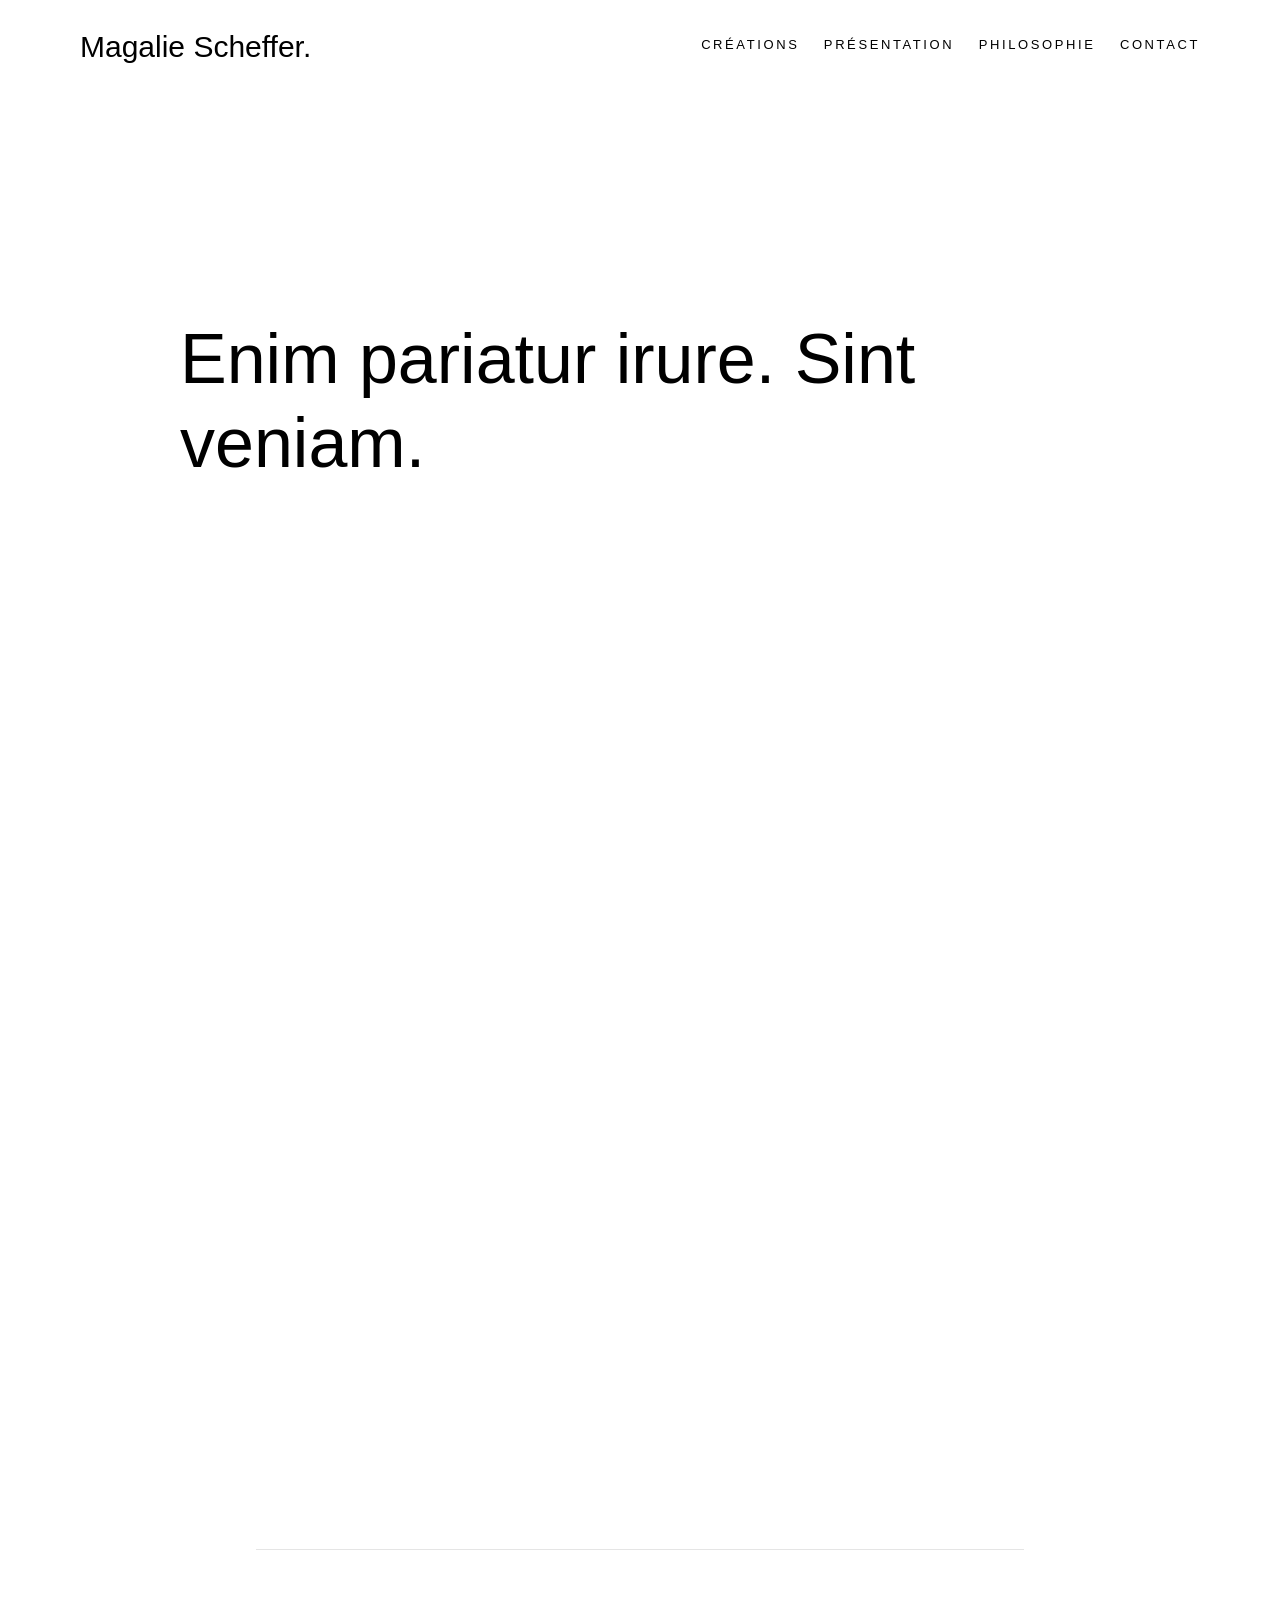
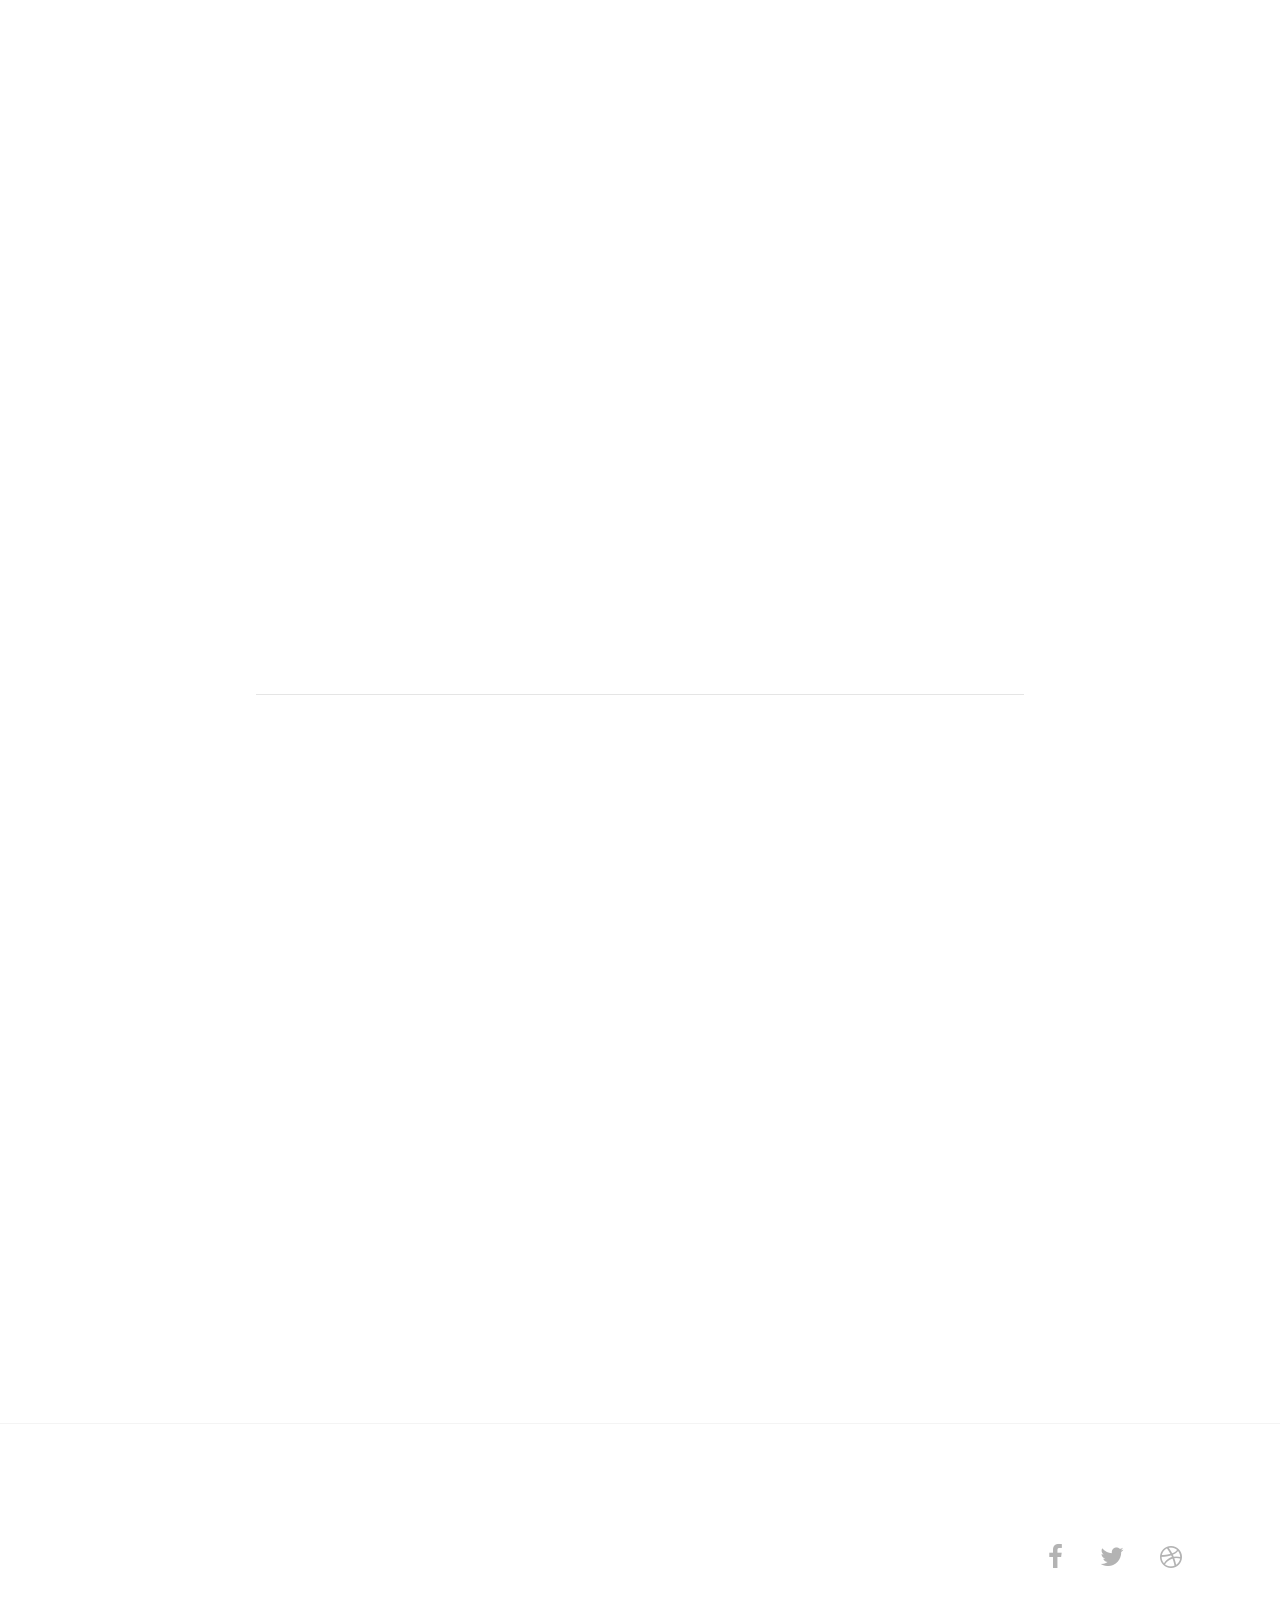
<file: index.html>
<html lang="en">
  <head>
    <meta charset="utf-8">
    <meta name="viewport" content="width=device-width, initial-scale=1, shrink-to-fit=no">
    <title>Magalie Architecte</title>
    <link rel="stylesheet" href="css/bootstrap.min.css">
    <link rel="stylesheet" href="css/aos.min.css">
    <link rel="stylesheet" href="css/hamburgers/hamburgers.min.css">
    <link rel="stylesheet" href="css/owl.carousel.min.css">
    <link rel="stylesheet" href="fonts/icomoon/style.css">
    <link rel="stylesheet" href="css/animsition.min.css">
    <link rel="stylesheet" href="https://cdnjs.cloudflare.com/ajax/libs/font-awesome/4.7.0/css/font-awesome.min.css">
    
    
    <link rel="stylesheet" href="css/style.css">
  </head>
  <body>
  
  <div class="js-animsition animsition" data-animsition-in-class="fade-in" data-animsition-out-class="fade-out">

    <header class="templateux-navbar" data-aos="fade-down" style="position: fixed; background-color: white;">
      <div class="container-fluid">
        <div class="row">
          <div class="col-sm-3 col-3"><div class="site-logo"><a href="index.html" class="animsition-link">Magalie Scheffer.</a></div></div>
          <div class="col-sm-9 col-9 text-right">

            <button class="hamburger hamburger--spin toggle-menu ml-auto js-toggle-menu" type="button">
              <span class="hamburger-box">
                <span class="hamburger-inner"></span>
              </span>
            </button>

            <nav class="templateux-menu js-templateux-menu" role="navigation">
              <ul class="list-unstyled">
                <li class="d-md-none d-block active"><a href="index.html" class="animsition-link">Home</a></li>
                <li><a href="#creation" class="animsition-link js-smoothscroll">Créations</a></li>
                <li><a href="#presentation" class="animsition-link js-smoothscroll">Présentation</a></li>
                <li><a href="#philosophie" class="animsition-link js-smoothscroll">Philosophie</a></li>
                <li><a href="#" class="animsition-link">Contact</a></li>
              </ul>
            </nav>  
          </div>
        </div>
      </div>
    </header>

    <!-- END templateux-navbar -->
    <section class="templateux-hero">
      <div class="container">
        <div class="row align-items-center justify-content-center intro">
          <div class="col-md-10" data-aos="fade-up">
            <h1>Enim pariatur irure. Sint veniam. </h1>
          </div>
        </div>
      </div>
    </section>
    <!-- END templateux-hero -->

    <section class="templateux-portfolio-overlap mt-0" id="creation">
      <div class="container-fluid">
        <div class="row">
          <div class="col-md-6" data-aos="fade-up">
            <a class="project animsition-link" href="">
              <figure>
                <img src="images/architecture-3121009_1280.jpg" alt="Free Template" class="img-fluid" style="border-radius: 10px;">  
              </figure>
              <div class="project-hover">
                <div class="project-hover-inner">
                  <h2>Canvas Tote Bag</h2>
                  <span>View Case Study</span>
                </div>
              </div>
            </a>
          </div>
          <div class="col-md-6" data-aos="fade-up" data-aos-delay="100">
            <a class="project animsition-link" href="">
              <figure>
                <img src="images/architecture-768432_1280.jpg" alt="Free Template" class="img-fluid" style="border-radius: 10px;">  
              </figure>
              <div class="project-hover">
                <div class="project-hover-inner">
                  <h2>Work Hard, Play Hard</h2>
                  <span>View Case Study</span>
                </div>
              </div>
            </a>
          </div>
        </div>
        <!-- END row -->
      
        <div class="row">
          <div class="col-lg-4 col-md-6" data-aos="fade-up">
            <a class="project animsition-link" href="">
              <figure>
                <img src="images/dessin1.jpg" alt="Free Template" class="img-fluid" style="border-radius: 10px;">  
              </figure>
              <div class="project-hover">
                <div class="project-hover-inner">
                  <h2>Moon High Res</h2>
                  <span>View Case Study</span>
                </div>
              </div>
            </a>
          </div>
          <div class="col-lg-4 col-md-6" data-aos="fade-up" data-aos-delay="100">
            <a class="project animsition-link" href="">
              <figure>
                <img src="images/staircase-600468_640.jpg" alt="Free Template" class="img-fluid" style="border-radius: 10px;">  
              </figure>
              <div class="project-hover">
                <div class="project-hover-inner">
                  <h2>H20 Water Bottle</h2>
                  <span>View Case Study</span>
                </div>
              </div>
            </a>
          </div>
          <div class="col-lg-4 col-md-6" data-aos="fade-up" data-aos-delay="200">
            <a class="project animsition-link" href="">
              <figure>
                <img src="images/skyscraper-1893201_640.jpg" alt="Free Template" class="img-fluid" style="border-radius: 10px;">  
              </figure>
              <div class="project-hover">
                <div class="project-hover-inner">
                  <h2>Creatsy Mailing Box</h2>
                  <span>View Case Study</span>
                </div>
              </div>
            </a>
          </div>
          
        </div>
        <!-- END row -->
      </div>
    </section>

    <hr style="margin-left: 20%; margin-right: 20%;">
   
    <!-- END section -->
    <section class="templateux-section" id="presentation">
      <div class="container py-5" data-aos="fade-up">
        <div class="row">
          <div class="col-md-12 clearfix mb-3">
            <h2>Présentation</h2>
          </div>
          <div class="col-md-6">
            <p>Lorem ipsum eu amet in cillum dolor tempor dolore enim pariatur eu dolor qui ut id sed elit ea eiusmod incididunt do duis sunt nisi ut officia dolore commodo aute do ex ullamco deserunt eu consequat quis ea incididunt ut velit ullamco enim consequat irure ullamco excepteur nulla veniam occaecat mollit ut dolor officia fugiat eiusmod fugiat nisi irure officia sunt consequat consequat cillum ut velit minim minim laborum nisi tempor in ut dolore sunt ut est quis ut ullamco officia dolore commodo non labore aliqua et deserunt.</p>
            <p>Deserunt est ea dolore adipisicing nulla tempor incididunt veniam incididunt ut consequat duis dolor aliquip anim adipisicing ut dolor ut esse cupidatat quis nisi cillum cupidatat deserunt id aliquip incididunt sint ut minim.</p>
          </div>

          <div class="col-md-6">
            <p>Even the all-powerful Pointing has no control about the blind texts it is an almost unorthographic life One day however a small line of blind text by the name of Lorem Ipsum decided to leave for the far World of Grammar.</p>
            <p>In excepteur in consequat reprehenderit dolor officia exercitation ex id laborum mollit in ex officia. Quis occaecat ut velit minim nisi nisi est occaecat minim in proident id sit cillum magna non excepteur exercitation irure eiusmod aliquip fugiat.</p>
          </div>
        </div>
    </section>
    <!-- END section -->

    <hr style="margin-left: 20%; margin-right: 20%;">

    <section class="templateux-section" id="philosophie">
      <div class="container py-5" data-aos="fade-up">
        <div class="row">
          <div class="col-md-12 clearfix mb-3">
            <h2>Philosophie</h2>
          </div>
          <div class="col-md-6">
            <p>Lorem ipsum eu amet in cillum dolor tempor dolore enim pariatur eu dolor qui ut id sed elit ea eiusmod incididunt do duis sunt nisi ut officia dolore commodo aute do ex ullamco deserunt eu consequat quis ea incididunt ut velit ullamco enim consequat irure ullamco excepteur nulla veniam occaecat mollit ut dolor officia fugiat eiusmod fugiat nisi irure officia sunt consequat consequat cillum ut velit minim minim laborum nisi tempor in ut dolore sunt ut est quis ut ullamco officia dolore commodo non labore aliqua et deserunt.</p>
            <p>Deserunt est ea dolore adipisicing nulla tempor incididunt veniam incididunt ut consequat duis dolor aliquip anim adipisicing ut dolor ut esse cupidatat quis nisi cillum cupidatat deserunt id aliquip incididunt sint ut minim.</p>
          </div>

          <div class="col-md-6">
            <p>Even the all-powerful Pointing has no control about the blind texts it is an almost unorthographic life One day however a small line of blind text by the name of Lorem Ipsum decided to leave for the far World of Grammar.</p>
            <p>In excepteur in consequat reprehenderit dolor officia exercitation ex id laborum mollit in ex officia. Quis occaecat ut velit minim nisi nisi est occaecat minim in proident id sit cillum magna non excepteur exercitation irure eiusmod aliquip fugiat.</p>
          </div>
        </div>
    </section>

    <footer class="templateux-footer">
      <div class="container-fluid">
        <div class="row">
          <div class="col-md-6 text-md-left text-center">
          </div>
          <div class="col-md-6 text-md-right text-center footer-social">
            <a href="#" class="p-3"><span class="icon-facebook2"></span></a>
            <a href="#" class="p-3"><span class="icon-twitter2"></span></a>
            <a href="#" class="p-3"><span class="icon-dribbble2"></span></a>
            <a href="#" class="p-3"><span class="icon-instagram"></span></a>
          </div>
        </div>
      </div>
    </footer>

  </div>

  
  <script src="js/scripts-all.js"></script>
  <script src="js/main.js"></script>
  
  </body>
</html>
</file>
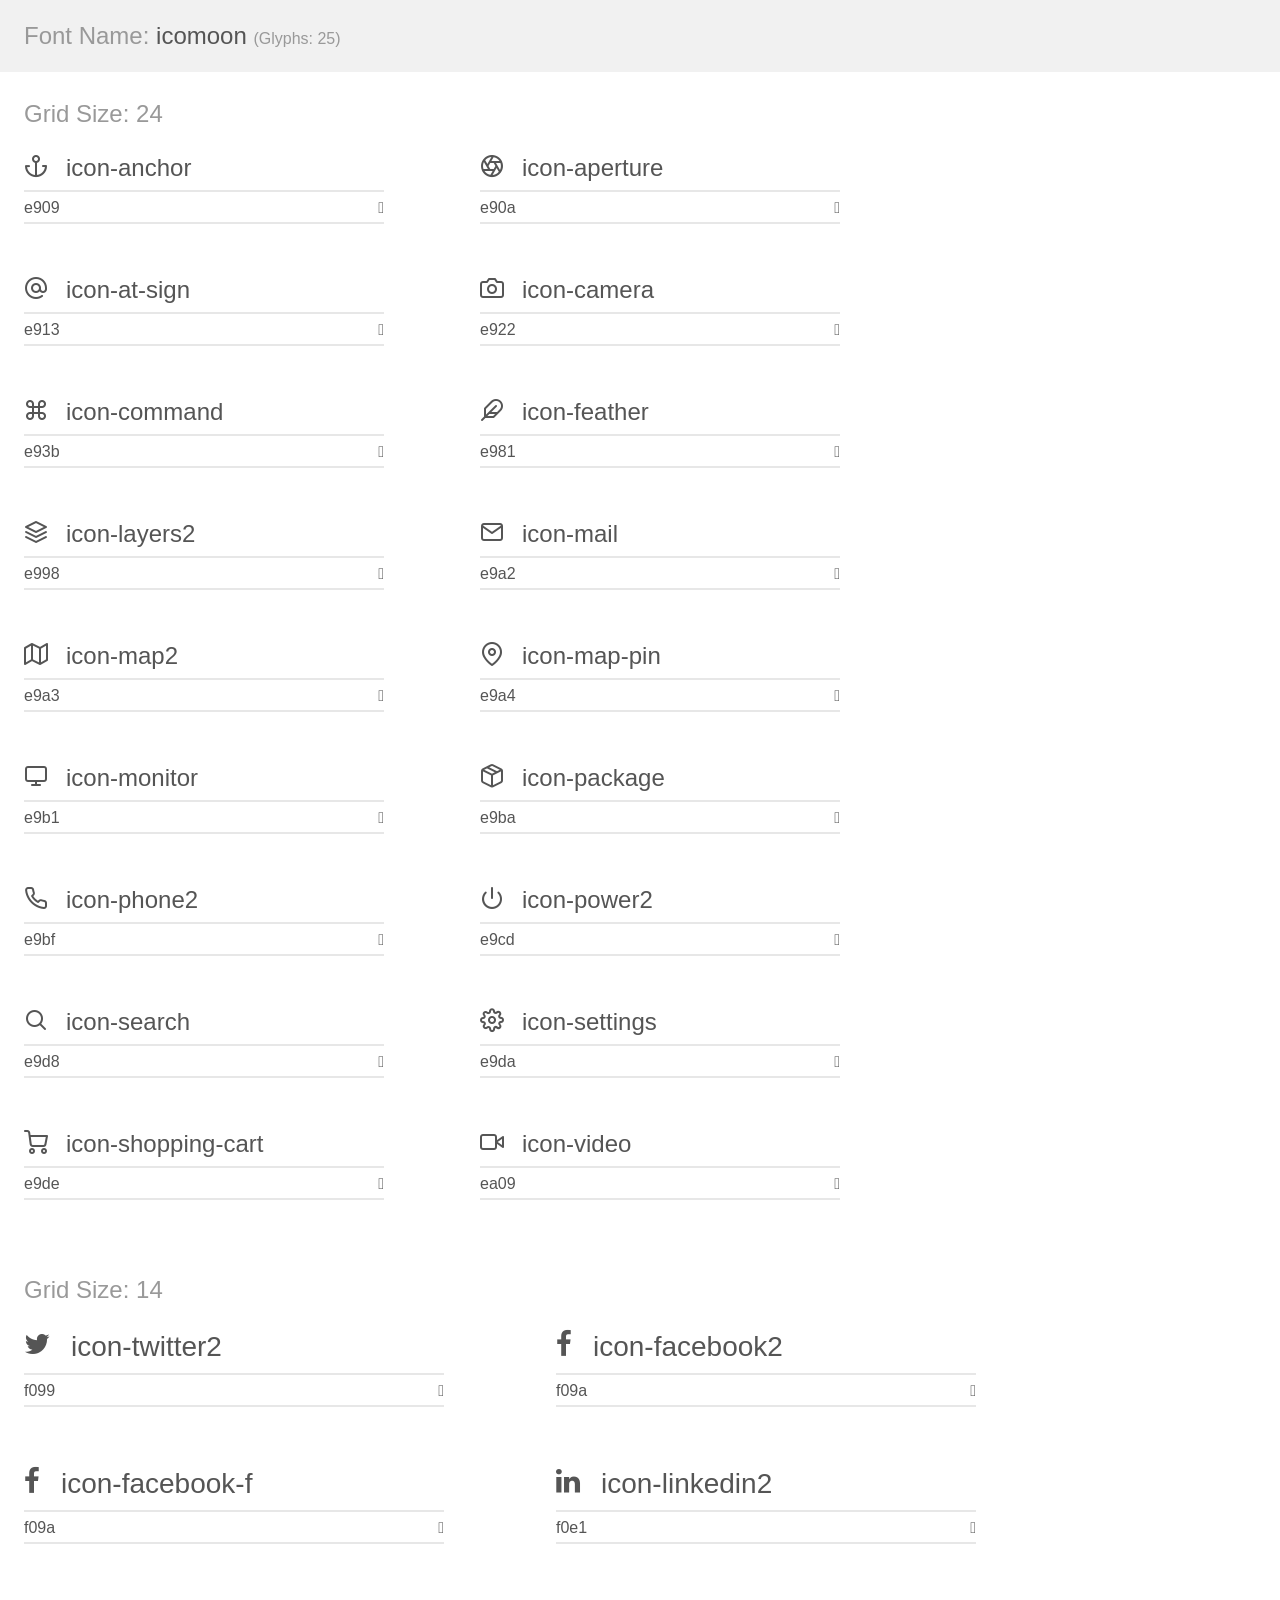
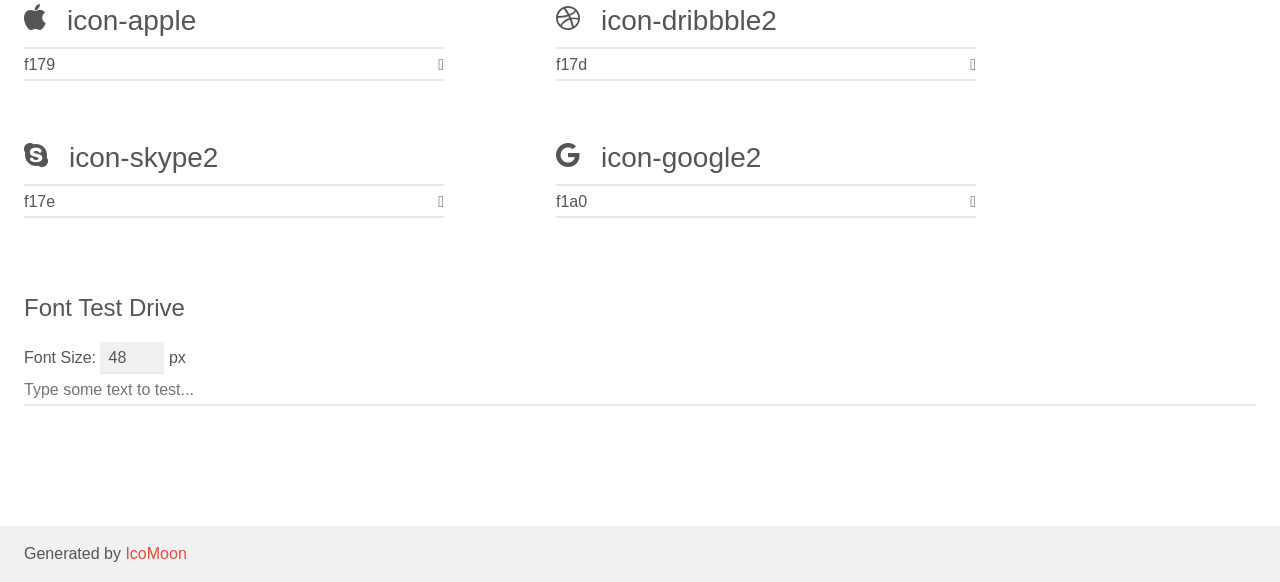
<file: fonts/icomoon/demo.html>
<!doctype html>
<html>
<head>
    <meta charset="utf-8">
    <title>IcoMoon Demo</title>
    <meta name="description" content="An Icon Font Generated By IcoMoon.io">
    <meta name="viewport" content="width=device-width, initial-scale=1">
    <link rel="stylesheet" href="demo-files/demo.css">
    <link rel="stylesheet" href="style.css"></head>
<body>
    <div class="bgc1 clearfix">
        <h1 class="mhmm mvm"><span class="fgc1">Font Name:</span> icomoon <small class="fgc1">(Glyphs:&nbsp;25)</small></h1>
    </div>
    <div class="clearfix mhl ptl">
        <h1 class="mvm mtn fgc1">Grid Size: 24</h1>
        <div class="glyph fs1">
            <div class="clearfix bshadow0 pbs">
                <span class="icon-anchor">
                
                </span>
                <span class="mls"> icon-anchor</span>
            </div>
            <fieldset class="fs0 size1of1 clearfix hidden-false">
                <input type="text" readonly value="e909" class="unit size1of2" />
                <input type="text" maxlength="1" readonly value="&#xe909;" class="unitRight size1of2 talign-right" />
            </fieldset>
            <div class="fs0 bshadow0 clearfix hidden-true">
                <span class="unit pvs fgc1">liga: </span>
                <input type="text" readonly value="" class="liga unitRight" />
            </div>
        </div>
        <div class="glyph fs1">
            <div class="clearfix bshadow0 pbs">
                <span class="icon-aperture">
                
                </span>
                <span class="mls"> icon-aperture</span>
            </div>
            <fieldset class="fs0 size1of1 clearfix hidden-false">
                <input type="text" readonly value="e90a" class="unit size1of2" />
                <input type="text" maxlength="1" readonly value="&#xe90a;" class="unitRight size1of2 talign-right" />
            </fieldset>
            <div class="fs0 bshadow0 clearfix hidden-true">
                <span class="unit pvs fgc1">liga: </span>
                <input type="text" readonly value="" class="liga unitRight" />
            </div>
        </div>
        <div class="glyph fs1">
            <div class="clearfix bshadow0 pbs">
                <span class="icon-at-sign">
                
                </span>
                <span class="mls"> icon-at-sign</span>
            </div>
            <fieldset class="fs0 size1of1 clearfix hidden-false">
                <input type="text" readonly value="e913" class="unit size1of2" />
                <input type="text" maxlength="1" readonly value="&#xe913;" class="unitRight size1of2 talign-right" />
            </fieldset>
            <div class="fs0 bshadow0 clearfix hidden-true">
                <span class="unit pvs fgc1">liga: </span>
                <input type="text" readonly value="" class="liga unitRight" />
            </div>
        </div>
        <div class="glyph fs1">
            <div class="clearfix bshadow0 pbs">
                <span class="icon-camera">
                
                </span>
                <span class="mls"> icon-camera</span>
            </div>
            <fieldset class="fs0 size1of1 clearfix hidden-false">
                <input type="text" readonly value="e922" class="unit size1of2" />
                <input type="text" maxlength="1" readonly value="&#xe922;" class="unitRight size1of2 talign-right" />
            </fieldset>
            <div class="fs0 bshadow0 clearfix hidden-true">
                <span class="unit pvs fgc1">liga: </span>
                <input type="text" readonly value="" class="liga unitRight" />
            </div>
        </div>
        <div class="glyph fs1">
            <div class="clearfix bshadow0 pbs">
                <span class="icon-command">
                
                </span>
                <span class="mls"> icon-command</span>
            </div>
            <fieldset class="fs0 size1of1 clearfix hidden-false">
                <input type="text" readonly value="e93b" class="unit size1of2" />
                <input type="text" maxlength="1" readonly value="&#xe93b;" class="unitRight size1of2 talign-right" />
            </fieldset>
            <div class="fs0 bshadow0 clearfix hidden-true">
                <span class="unit pvs fgc1">liga: </span>
                <input type="text" readonly value="" class="liga unitRight" />
            </div>
        </div>
        <div class="glyph fs1">
            <div class="clearfix bshadow0 pbs">
                <span class="icon-feather">
                
                </span>
                <span class="mls"> icon-feather</span>
            </div>
            <fieldset class="fs0 size1of1 clearfix hidden-false">
                <input type="text" readonly value="e981" class="unit size1of2" />
                <input type="text" maxlength="1" readonly value="&#xe981;" class="unitRight size1of2 talign-right" />
            </fieldset>
            <div class="fs0 bshadow0 clearfix hidden-true">
                <span class="unit pvs fgc1">liga: </span>
                <input type="text" readonly value="" class="liga unitRight" />
            </div>
        </div>
        <div class="glyph fs1">
            <div class="clearfix bshadow0 pbs">
                <span class="icon-layers2">
                
                </span>
                <span class="mls"> icon-layers2</span>
            </div>
            <fieldset class="fs0 size1of1 clearfix hidden-false">
                <input type="text" readonly value="e998" class="unit size1of2" />
                <input type="text" maxlength="1" readonly value="&#xe998;" class="unitRight size1of2 talign-right" />
            </fieldset>
            <div class="fs0 bshadow0 clearfix hidden-true">
                <span class="unit pvs fgc1">liga: </span>
                <input type="text" readonly value="" class="liga unitRight" />
            </div>
        </div>
        <div class="glyph fs1">
            <div class="clearfix bshadow0 pbs">
                <span class="icon-mail">
                
                </span>
                <span class="mls"> icon-mail</span>
            </div>
            <fieldset class="fs0 size1of1 clearfix hidden-false">
                <input type="text" readonly value="e9a2" class="unit size1of2" />
                <input type="text" maxlength="1" readonly value="&#xe9a2;" class="unitRight size1of2 talign-right" />
            </fieldset>
            <div class="fs0 bshadow0 clearfix hidden-true">
                <span class="unit pvs fgc1">liga: </span>
                <input type="text" readonly value="" class="liga unitRight" />
            </div>
        </div>
        <div class="glyph fs1">
            <div class="clearfix bshadow0 pbs">
                <span class="icon-map2">
                
                </span>
                <span class="mls"> icon-map2</span>
            </div>
            <fieldset class="fs0 size1of1 clearfix hidden-false">
                <input type="text" readonly value="e9a3" class="unit size1of2" />
                <input type="text" maxlength="1" readonly value="&#xe9a3;" class="unitRight size1of2 talign-right" />
            </fieldset>
            <div class="fs0 bshadow0 clearfix hidden-true">
                <span class="unit pvs fgc1">liga: </span>
                <input type="text" readonly value="" class="liga unitRight" />
            </div>
        </div>
        <div class="glyph fs1">
            <div class="clearfix bshadow0 pbs">
                <span class="icon-map-pin">
                
                </span>
                <span class="mls"> icon-map-pin</span>
            </div>
            <fieldset class="fs0 size1of1 clearfix hidden-false">
                <input type="text" readonly value="e9a4" class="unit size1of2" />
                <input type="text" maxlength="1" readonly value="&#xe9a4;" class="unitRight size1of2 talign-right" />
            </fieldset>
            <div class="fs0 bshadow0 clearfix hidden-true">
                <span class="unit pvs fgc1">liga: </span>
                <input type="text" readonly value="" class="liga unitRight" />
            </div>
        </div>
        <div class="glyph fs1">
            <div class="clearfix bshadow0 pbs">
                <span class="icon-monitor">
                
                </span>
                <span class="mls"> icon-monitor</span>
            </div>
            <fieldset class="fs0 size1of1 clearfix hidden-false">
                <input type="text" readonly value="e9b1" class="unit size1of2" />
                <input type="text" maxlength="1" readonly value="&#xe9b1;" class="unitRight size1of2 talign-right" />
            </fieldset>
            <div class="fs0 bshadow0 clearfix hidden-true">
                <span class="unit pvs fgc1">liga: </span>
                <input type="text" readonly value="" class="liga unitRight" />
            </div>
        </div>
        <div class="glyph fs1">
            <div class="clearfix bshadow0 pbs">
                <span class="icon-package">
                
                </span>
                <span class="mls"> icon-package</span>
            </div>
            <fieldset class="fs0 size1of1 clearfix hidden-false">
                <input type="text" readonly value="e9ba" class="unit size1of2" />
                <input type="text" maxlength="1" readonly value="&#xe9ba;" class="unitRight size1of2 talign-right" />
            </fieldset>
            <div class="fs0 bshadow0 clearfix hidden-true">
                <span class="unit pvs fgc1">liga: </span>
                <input type="text" readonly value="" class="liga unitRight" />
            </div>
        </div>
        <div class="glyph fs1">
            <div class="clearfix bshadow0 pbs">
                <span class="icon-phone2">
                
                </span>
                <span class="mls"> icon-phone2</span>
            </div>
            <fieldset class="fs0 size1of1 clearfix hidden-false">
                <input type="text" readonly value="e9bf" class="unit size1of2" />
                <input type="text" maxlength="1" readonly value="&#xe9bf;" class="unitRight size1of2 talign-right" />
            </fieldset>
            <div class="fs0 bshadow0 clearfix hidden-true">
                <span class="unit pvs fgc1">liga: </span>
                <input type="text" readonly value="" class="liga unitRight" />
            </div>
        </div>
        <div class="glyph fs1">
            <div class="clearfix bshadow0 pbs">
                <span class="icon-power2">
                
                </span>
                <span class="mls"> icon-power2</span>
            </div>
            <fieldset class="fs0 size1of1 clearfix hidden-false">
                <input type="text" readonly value="e9cd" class="unit size1of2" />
                <input type="text" maxlength="1" readonly value="&#xe9cd;" class="unitRight size1of2 talign-right" />
            </fieldset>
            <div class="fs0 bshadow0 clearfix hidden-true">
                <span class="unit pvs fgc1">liga: </span>
                <input type="text" readonly value="" class="liga unitRight" />
            </div>
        </div>
        <div class="glyph fs1">
            <div class="clearfix bshadow0 pbs">
                <span class="icon-search">
                
                </span>
                <span class="mls"> icon-search</span>
            </div>
            <fieldset class="fs0 size1of1 clearfix hidden-false">
                <input type="text" readonly value="e9d8" class="unit size1of2" />
                <input type="text" maxlength="1" readonly value="&#xe9d8;" class="unitRight size1of2 talign-right" />
            </fieldset>
            <div class="fs0 bshadow0 clearfix hidden-true">
                <span class="unit pvs fgc1">liga: </span>
                <input type="text" readonly value="" class="liga unitRight" />
            </div>
        </div>
        <div class="glyph fs1">
            <div class="clearfix bshadow0 pbs">
                <span class="icon-settings">
                
                </span>
                <span class="mls"> icon-settings</span>
            </div>
            <fieldset class="fs0 size1of1 clearfix hidden-false">
                <input type="text" readonly value="e9da" class="unit size1of2" />
                <input type="text" maxlength="1" readonly value="&#xe9da;" class="unitRight size1of2 talign-right" />
            </fieldset>
            <div class="fs0 bshadow0 clearfix hidden-true">
                <span class="unit pvs fgc1">liga: </span>
                <input type="text" readonly value="" class="liga unitRight" />
            </div>
        </div>
        <div class="glyph fs1">
            <div class="clearfix bshadow0 pbs">
                <span class="icon-shopping-cart">
                
                </span>
                <span class="mls"> icon-shopping-cart</span>
            </div>
            <fieldset class="fs0 size1of1 clearfix hidden-false">
                <input type="text" readonly value="e9de" class="unit size1of2" />
                <input type="text" maxlength="1" readonly value="&#xe9de;" class="unitRight size1of2 talign-right" />
            </fieldset>
            <div class="fs0 bshadow0 clearfix hidden-true">
                <span class="unit pvs fgc1">liga: </span>
                <input type="text" readonly value="" class="liga unitRight" />
            </div>
        </div>
        <div class="glyph fs1">
            <div class="clearfix bshadow0 pbs">
                <span class="icon-video">
                
                </span>
                <span class="mls"> icon-video</span>
            </div>
            <fieldset class="fs0 size1of1 clearfix hidden-false">
                <input type="text" readonly value="ea09" class="unit size1of2" />
                <input type="text" maxlength="1" readonly value="&#xea09;" class="unitRight size1of2 talign-right" />
            </fieldset>
            <div class="fs0 bshadow0 clearfix hidden-true">
                <span class="unit pvs fgc1">liga: </span>
                <input type="text" readonly value="" class="liga unitRight" />
            </div>
        </div>
    </div>
    <div class="clearfix mhl ptl">
        <h1 class="mvm mtn fgc1">Grid Size: 14</h1>
        <div class="glyph fs2">
            <div class="clearfix bshadow0 pbs">
                <span class="icon-twitter2">
                
                </span>
                <span class="mls"> icon-twitter2</span>
            </div>
            <fieldset class="fs0 size1of1 clearfix hidden-false">
                <input type="text" readonly value="f099" class="unit size1of2" />
                <input type="text" maxlength="1" readonly value="&#xf099;" class="unitRight size1of2 talign-right" />
            </fieldset>
            <div class="fs0 bshadow0 clearfix hidden-true">
                <span class="unit pvs fgc1">liga: </span>
                <input type="text" readonly value="" class="liga unitRight" />
            </div>
        </div>
        <div class="glyph fs2">
            <div class="clearfix bshadow0 pbs">
                <span class="icon-facebook2">
                
                </span>
                <span class="mls"> icon-facebook2</span>
            </div>
            <fieldset class="fs0 size1of1 clearfix hidden-false">
                <input type="text" readonly value="f09a" class="unit size1of2" />
                <input type="text" maxlength="1" readonly value="&#xf09a;" class="unitRight size1of2 talign-right" />
            </fieldset>
            <div class="fs0 bshadow0 clearfix hidden-true">
                <span class="unit pvs fgc1">liga: </span>
                <input type="text" readonly value="" class="liga unitRight" />
            </div>
        </div>
        <div class="glyph fs2">
            <div class="clearfix bshadow0 pbs">
                <span class="icon-facebook-f">
                
                </span>
                <span class="mls"> icon-facebook-f</span>
            </div>
            <fieldset class="fs0 size1of1 clearfix hidden-false">
                <input type="text" readonly value="f09a" class="unit size1of2" />
                <input type="text" maxlength="1" readonly value="&#xf09a;" class="unitRight size1of2 talign-right" />
            </fieldset>
            <div class="fs0 bshadow0 clearfix hidden-true">
                <span class="unit pvs fgc1">liga: </span>
                <input type="text" readonly value="" class="liga unitRight" />
            </div>
        </div>
        <div class="glyph fs2">
            <div class="clearfix bshadow0 pbs">
                <span class="icon-linkedin2">
                
                </span>
                <span class="mls"> icon-linkedin2</span>
            </div>
            <fieldset class="fs0 size1of1 clearfix hidden-false">
                <input type="text" readonly value="f0e1" class="unit size1of2" />
                <input type="text" maxlength="1" readonly value="&#xf0e1;" class="unitRight size1of2 talign-right" />
            </fieldset>
            <div class="fs0 bshadow0 clearfix hidden-true">
                <span class="unit pvs fgc1">liga: </span>
                <input type="text" readonly value="" class="liga unitRight" />
            </div>
        </div>
        <div class="glyph fs2">
            <div class="clearfix bshadow0 pbs">
                <span class="icon-apple">
                
                </span>
                <span class="mls"> icon-apple</span>
            </div>
            <fieldset class="fs0 size1of1 clearfix hidden-false">
                <input type="text" readonly value="f179" class="unit size1of2" />
                <input type="text" maxlength="1" readonly value="&#xf179;" class="unitRight size1of2 talign-right" />
            </fieldset>
            <div class="fs0 bshadow0 clearfix hidden-true">
                <span class="unit pvs fgc1">liga: </span>
                <input type="text" readonly value="" class="liga unitRight" />
            </div>
        </div>
        <div class="glyph fs2">
            <div class="clearfix bshadow0 pbs">
                <span class="icon-dribbble2">
                
                </span>
                <span class="mls"> icon-dribbble2</span>
            </div>
            <fieldset class="fs0 size1of1 clearfix hidden-false">
                <input type="text" readonly value="f17d" class="unit size1of2" />
                <input type="text" maxlength="1" readonly value="&#xf17d;" class="unitRight size1of2 talign-right" />
            </fieldset>
            <div class="fs0 bshadow0 clearfix hidden-true">
                <span class="unit pvs fgc1">liga: </span>
                <input type="text" readonly value="" class="liga unitRight" />
            </div>
        </div>
        <div class="glyph fs2">
            <div class="clearfix bshadow0 pbs">
                <span class="icon-skype2">
                
                </span>
                <span class="mls"> icon-skype2</span>
            </div>
            <fieldset class="fs0 size1of1 clearfix hidden-false">
                <input type="text" readonly value="f17e" class="unit size1of2" />
                <input type="text" maxlength="1" readonly value="&#xf17e;" class="unitRight size1of2 talign-right" />
            </fieldset>
            <div class="fs0 bshadow0 clearfix hidden-true">
                <span class="unit pvs fgc1">liga: </span>
                <input type="text" readonly value="" class="liga unitRight" />
            </div>
        </div>
        <div class="glyph fs2">
            <div class="clearfix bshadow0 pbs">
                <span class="icon-google2">
                
                </span>
                <span class="mls"> icon-google2</span>
            </div>
            <fieldset class="fs0 size1of1 clearfix hidden-false">
                <input type="text" readonly value="f1a0" class="unit size1of2" />
                <input type="text" maxlength="1" readonly value="&#xf1a0;" class="unitRight size1of2 talign-right" />
            </fieldset>
            <div class="fs0 bshadow0 clearfix hidden-true">
                <span class="unit pvs fgc1">liga: </span>
                <input type="text" readonly value="" class="liga unitRight" />
            </div>
        </div>
    </div>

    <!--[if gt IE 8]><!-->
    <div class="mhl clearfix mbl">
        <h1>Font Test Drive</h1>
        <label>
            Font Size: <input id="fontSize" type="number" class="textbox0 mbm"
            min="8" value="48" />
            px
        </label>
        <input id="testText" type="text" class="phl size1of1 mvl"
        placeholder="Type some text to test..." value=""/>
        <div id="testDrive" class="icon-">&nbsp;
        </div>
    </div>
    <!--<![endif]-->
    <div class="bgc1 clearfix">
        <p class="mhl">Generated by <a href="https://icomoon.io/app">IcoMoon</a></p>
    </div>

    <script src="demo-files/demo.js"></script>
</body>
</html>
</file>
<file: fonts/icomoon/style.css>
@font-face {
  font-family: 'icomoon';
  src:  url('fonts/icomoon.eot?f194zt');
  src:  url('fonts/icomoon.eot?f194zt#iefix') format('embedded-opentype'),
    url('fonts/icomoon.ttf?f194zt') format('truetype'),
    url('fonts/icomoon.woff?f194zt') format('woff'),
    url('fonts/icomoon.svg?f194zt#icomoon') format('svg');
  font-weight: normal;
  font-style: normal;
}

[class^="icon-"], [class*=" icon-"] {
  /* use !important to prevent issues with browser extensions that change fonts */
  font-family: 'icomoon' !important;
  speak: none;
  font-style: normal;
  font-weight: normal;
  font-variant: normal;
  text-transform: none;
  line-height: 1;

  /* Better Font Rendering =========== */
  -webkit-font-smoothing: antialiased;
  -moz-osx-font-smoothing: grayscale;
}

.icon-anchor:before {
  content: "\e909";
}
.icon-aperture:before {
  content: "\e90a";
}
.icon-at-sign:before {
  content: "\e913";
}
.icon-camera:before {
  content: "\e922";
}
.icon-command:before {
  content: "\e93b";
}
.icon-feather:before {
  content: "\e981";
}
.icon-layers2:before {
  content: "\e998";
}
.icon-mail:before {
  content: "\e9a2";
}
.icon-map2:before {
  content: "\e9a3";
}
.icon-map-pin:before {
  content: "\e9a4";
}
.icon-monitor:before {
  content: "\e9b1";
}
.icon-package:before {
  content: "\e9ba";
}
.icon-phone2:before {
  content: "\e9bf";
}
.icon-power2:before {
  content: "\e9cd";
}
.icon-search:before {
  content: "\e9d8";
}
.icon-settings:before {
  content: "\e9da";
}
.icon-shopping-cart:before {
  content: "\e9de";
}
.icon-video:before {
  content: "\ea09";
}
.icon-twitter2:before {
  content: "\f099";
}
.icon-facebook2:before {
  content: "\f09a";
}
.icon-facebook-f:before {
  content: "\f09a";
}
.icon-linkedin2:before {
  content: "\f0e1";
}
.icon-apple:before {
  content: "\f179";
}
.icon-dribbble2:before {
  content: "\f17d";
}
.icon-skype2:before {
  content: "\f17e";
}
.icon-google2:before {
  content: "\f1a0";
}

.icon-heart:before{
  content:"\f004";
}
</file>
<file: css/style.css>
body { font-size: 16px; line-height: 1.8; color: #6c757d; font-family: -apple-system, BlinkMacSystemFont, "Segoe UI", Roboto, "Helvetica Neue", Arial, sans-serif, "Apple Color Emoji", "Segoe UI Emoji", "Segoe UI Symbol"; }

::-moz-selection { background: #e3e3e3; }

::selection { background: #e3e3e3; }

h1, h2, h3, h4, h5 { color: #000; }

a { -webkit-transition: .3s all ease; -o-transition: .3s all ease; transition: .3s all ease; }

a:hover, a:active, a:focus { text-decoration: none; outline: none; }

.templateux-navbar { position: absolute; top: 0; left: 0; width: 100%; padding: 30px; z-index: 99999; }

.templateux-navbar .container-fluid { max-width: 100%; }

.templateux-navbar .toggle-menu { z-index: 9999; position: relative; top: -13px; display: none; }

@media (max-width: 767.98px) { .templateux-navbar .toggle-menu { display: block; } }

.templateux-navbar .toggle-menu:active, .templateux-navbar .toggle-menu:focus { outline: none; }

.templateux-navbar .site-logo { position: relative; top: -10px; z-index: 9999; }

.templateux-navbar .site-logo a { font-size: 30px; color: #000; }

.templateux-navbar .templateux-menu { position: relative; }

.templateux-navbar .templateux-menu ul { margin-bottom: 0; }

.templateux-navbar .templateux-menu ul li { display: inline-block; }

.templateux-navbar .templateux-menu ul li a { margin-right: 20px; font-size: 13px; text-transform: uppercase; letter-spacing: .2em; color: #000; position: relative; padding-bottom: 5px; display: block; }

.templateux-navbar .templateux-menu ul li a:before { content: ""; position: absolute; bottom: 0; height: 2px; width: 0; left: 0; background: #dc3545; -webkit-transition: .15s width ease; -o-transition: .15s width ease; transition: .15s width ease; }

.templateux-navbar .templateux-menu ul li a:hover:before { width: 100%; }

.templateux-navbar .templateux-menu ul li.active > a:before { width: 100%; }

.templateux-navbar .templateux-menu ul li:last-child a { margin-right: 0; }

@media (max-width: 767.98px) { .templateux-navbar .templateux-menu { position: fixed; width: 100%; background-color: #fff; top: 0; left: 0; margin: 0; text-align: left; height: 100vh; min-height: 400px; padding: 15px; display: none; padding-top: 100px; overflow-y: scroll; }
  .templateux-navbar .templateux-menu ul { margin-left: 40px; }
  .templateux-navbar .templateux-menu ul li { display: block; margin-bottom: 10px; }
  .templateux-navbar .templateux-menu ul li a { padding: 10px 0 2px 0; font-size: 18px; display: inline-block; } }

@media (max-width: 767.98px) { .templateux-navbar .templateux-menu ul { margin-left: 0px; } }

.templateux-navbar.navbar-light .site-logo a { color: #fff; }

.templateux-navbar.navbar-light .hamburger .hamburger-inner, .templateux-navbar.navbar-light .hamburger .hamburger-inner::before, .templateux-navbar.navbar-light .hamburger .hamburger-inner::after { background-color: #fff; }

.templateux-navbar.navbar-light .templateux-menu ul li a { color: #fff; }

.menu-open .templateux-navbar { position: fixed; left: 0; top: 0; }

@media (max-width: 767.98px) { .menu-open .site-logo a { color: #000 !important; } }

.menu-open .navbar-light .hamburger .hamburger-inner, .menu-open .navbar-light .hamburger .hamburger-inner::before, .menu-open .navbar-light .hamburger .hamburger-inner::after { background-color: #000; }

.menu-open .templateux-menu li { opacity: 0; visibility: hidden; margin-left: -10px; position: relative; -webkit-transition: .3s all ease-in-out; -o-transition: .3s all ease-in-out; transition: .3s all ease-in-out; }

.menu-open .templateux-menu li.staggard { opacity: 1; visibility: visible; margin-left: 0px; }

@media (max-width: 767.98px) { .menu-open .templateux-menu li a { color: #000 !important; } }

.templateux-hero { background-size: cover; background-repeat: no-repeat; background-position: center center; position: relative; overflow: hidden; }

.templateux-hero .lead { font-size: 28px; }

@media (max-width: 991.98px) { .templateux-hero .lead { font-size: 20px; } }

.templateux-hero .cover { position: absolute; display: block; width: 100%; height: 100%; z-index: -1; }

.templateux-hero .cover img { position: absolute; display: block; min-width: 100%; min-height: 100%; top: 50%; left: 50%; -webkit-transform: translate(-50%, -50%); -ms-transform: translate(-50%, -50%); transform: translate(-50%, -50%); }

.templateux-hero.overlay:before { content: ""; position: absolute; background: rgba(0, 0, 0, 0.7); left: 0; top: 0; bottom: 0; right: 0; }

.templateux-hero.overlay h1 { color: #fff; }

.templateux-hero.overlay .lead { color: #fff; opacity: .5; }

.templateux-hero, .intro { height: 90vh; min-height: 700px; }

.templateux-hero h1, .intro h1 { color: #000; font-size: 70px; }

@media (max-width: 991.98px) { .templateux-hero h1, .intro h1 { font-size: 36px; } }

.templateux-portfolio-overlap { position: relative; margin-top: -100px; }

@media (max-width: 991.98px) { .templateux-portfolio-overlap { margin-top: -50px; } }

.container-fluid { padding-left: 50px; padding-right: 50px; max-width: 1600px; }

@media (max-width: 767.98px) { .container-fluid { padding-left: 15px; padding-right: 15px; } }

.templateux-section { padding: 7em 0; }

@media (max-width: 991.98px) { .templateux-section { padding: 3em 0; } }

.templateux-section h2 { line-height: 1.5; }

.templateux-cta { padding: 7em 0; display: block; background: #f8f9fa; position: relative; }

.templateux-cta:before { content: ""; position: absolute; height: 0px; bottom: 0; background: #dc3545; width: 100%; left: 0; -webkit-transition: .3s all ease-out; -o-transition: .3s all ease-out; transition: .3s all ease-out; }

.templateux-cta .cta-inner { display: block; text-align: center; }

.templateux-cta span { display: block; position: absolute; left: 50%; top: 50%; -webkit-transform: translate(-50%, -50%); -ms-transform: translate(-50%, -50%); transform: translate(-50%, -50%); -webkit-transition: .3s all ease; -o-transition: .3s all ease; transition: .3s all ease; }

.templateux-cta .words-1 { opacity: 1; visibility: visible; top: 0; }

.templateux-cta .words-2 { opacity: 0; visibility: hidden; top: 40px; }

.templateux-cta h2 { font-weight: normal; margin-bottom: 0; color: #000; position: relative; bottom: 0; -webkit-transition: .4s all ease; -o-transition: .4s all ease; transition: .4s all ease; }

.templateux-cta:hover:before, .templateux-cta:focus:before { height: 100%; }

.templateux-cta:hover .words-1, .templateux-cta:focus .words-1 { opacity: 0; visibility: hidden; top: -40px; }

.templateux-cta:hover .words-2, .templateux-cta:focus .words-2 { opacity: 1; visibility: visible; top: 0px; color: #fff; }

.section-heading { font-size: 14px; color: #495057; margin-bottom: 30px; display: block; position: relative; }

.section-heading:after { content: ""; height: 2px; width: 30%; position: absolute; top: 50%; right: 0; -webkit-transform: translateX(-50%); -ms-transform: translateX(-50%); transform: translateX(-50%); background: #000; }

.project, .post { position: relative; float: left; width: 100%; margin-bottom: 30px; }

.project figure, .post figure { margin: 0; position: relative; }

.project .project-hover, .project .post-hover, .post .project-hover, .post .post-hover { position: absolute; top: 0; left: 0; right: 0; bottom: 0; background: rgba(0, 0, 0, 0.4); visibility: hidden; opacity: 0; -webkit-transition: .3s all ease; -o-transition: .3s all ease; transition: .3s all ease; border-radius: 12px; }

.project .project-hover .project-hover-inner, .project .project-hover .post-hover-inner, .project .post-hover .project-hover-inner, .project .post-hover .post-hover-inner, .post .project-hover .project-hover-inner, .post .project-hover .post-hover-inner, .post .post-hover .project-hover-inner, .post .post-hover .post-hover-inner { position: absolute; z-index: 99; left: 50%; top: 50%; visibility: hidden; opacity: 0; -webkit-transition: .3s all ease; -o-transition: .3s all ease; transition: .3s all ease; -webkit-transform: translate(-50%, -50%); -ms-transform: translate(-50%, -50%); transform: translate(-50%, -50%); transition: .3s all ease; text-align: center; }

.project .project-hover .project-hover-inner h2, .project .project-hover .post-hover-inner h2, .project .post-hover .project-hover-inner h2, .project .post-hover .post-hover-inner h2, .post .project-hover .project-hover-inner h2, .post .project-hover .post-hover-inner h2, .post .post-hover .project-hover-inner h2, .post .post-hover .post-hover-inner h2 { color: #fff; font-size: 26px; line-height: 1.2; -webkit-transition: .3s all ease; -o-transition: .3s all ease; transition: .3s all ease; opacity: 0; visibility: hidden; position: relative; bottom: -30px; }

.project .project-hover .project-hover-inner span, .project .project-hover .post-hover-inner span, .project .post-hover .project-hover-inner span, .project .post-hover .post-hover-inner span, .post .project-hover .project-hover-inner span, .post .project-hover .post-hover-inner span, .post .post-hover .project-hover-inner span, .post .post-hover .post-hover-inner span { color: rgba(255, 255, 255, 0.8); opacity: 0; visibility: hidden; position: relative; bottom: -30px; -webkit-transition: .5s all ease; -o-transition: .5s all ease; transition: .5s all ease; }

.project:hover .project-hover, .project:hover .post-hover, .project:focus .project-hover, .project:focus .post-hover, .post:hover .project-hover, .post:hover .post-hover, .post:focus .project-hover, .post:focus .post-hover { visibility: visible; opacity: 1; }

.project:hover .project-hover .project-hover-inner, .project:hover .project-hover .post-hover-inner, .project:hover .post-hover .project-hover-inner, .project:hover .post-hover .post-hover-inner, .project:focus .project-hover .project-hover-inner, .project:focus .project-hover .post-hover-inner, .project:focus .post-hover .project-hover-inner, .project:focus .post-hover .post-hover-inner, .post:hover .project-hover .project-hover-inner, .post:hover .project-hover .post-hover-inner, .post:hover .post-hover .project-hover-inner, .post:hover .post-hover .post-hover-inner, .post:focus .project-hover .project-hover-inner, .post:focus .project-hover .post-hover-inner, .post:focus .post-hover .project-hover-inner, .post:focus .post-hover .post-hover-inner { visibility: visible; opacity: 1; -webkit-animation-delay: 10s; animation-delay: 10s; }

.project:hover .project-hover .project-hover-inner h2, .project:hover .project-hover .post-hover-inner h2, .project:hover .post-hover .project-hover-inner h2, .project:hover .post-hover .post-hover-inner h2, .project:focus .project-hover .project-hover-inner h2, .project:focus .project-hover .post-hover-inner h2, .project:focus .post-hover .project-hover-inner h2, .project:focus .post-hover .post-hover-inner h2, .post:hover .project-hover .project-hover-inner h2, .post:hover .project-hover .post-hover-inner h2, .post:hover .post-hover .project-hover-inner h2, .post:hover .post-hover .post-hover-inner h2, .post:focus .project-hover .project-hover-inner h2, .post:focus .project-hover .post-hover-inner h2, .post:focus .post-hover .project-hover-inner h2, .post:focus .post-hover .post-hover-inner h2 { opacity: 1; visibility: visible; bottom: 0px; }

.project:hover .project-hover .project-hover-inner span, .project:hover .project-hover .post-hover-inner span, .project:hover .post-hover .project-hover-inner span, .project:hover .post-hover .post-hover-inner span, .project:focus .project-hover .project-hover-inner span, .project:focus .project-hover .post-hover-inner span, .project:focus .post-hover .project-hover-inner span, .project:focus .post-hover .post-hover-inner span, .post:hover .project-hover .project-hover-inner span, .post:hover .project-hover .post-hover-inner span, .post:hover .post-hover .project-hover-inner span, .post:hover .post-hover .post-hover-inner span, .post:focus .project-hover .project-hover-inner span, .post:focus .project-hover .post-hover-inner span, .post:focus .post-hover .project-hover-inner span, .post:focus .post-hover .post-hover-inner span { bottom: 0; visibility: visible; opacity: 1; }

.templateux-footer { padding: 7em 0; border-top: 1px solid #F4F4F4; }

.templateux-footer .container-fluid { max-width: 100%; }

.templateux-footer small { font-size: 16px; }

.templateux-footer p:last-child { margin-bottom: 0; }

.templateux-footer .footer-social { position: relative; }

.templateux-footer .footer-social a { color: #b3b3b3; position: relative; -webkit-transition: .3s all ease; -o-transition: .3s all ease; transition: .3s all ease; font-size: 26px; }

.templateux-footer .footer-social a:hover, .templateux-footer .footer-social a:focus { color: #dc3545; -webkit-transform: scale(1.7); -ms-transform: scale(1.7); transform: scale(1.7); }

.btn:hover, .btn:focus, .btn:active { outline: none; -webkit-box-shadow: none !important; box-shadow: none !important; }

.form-control { height: 50px; background: #f6f6f6; border: none; }

.form-control:active, .form-control:focus { background: #f6f6f6; outline: none; -webkit-box-shadow: none !important; box-shadow: none !important; }

textarea.form-control { height: inherit; }

.button { padding: 15px 40px; display: inline-block; font-size: 13px; letter-spacing: .2em; text-transform: uppercase; color: #fff; border-radius: 30px; border: none; -webkit-transition: .3s all ease; -o-transition: .3s all ease; transition: .3s all ease; }

.button:hover, .button:active, .button:focus { outline: none; }

.button.button--red { background: #dc3545; }

.button.button--red:hover { text-decoration: none; color: #fff; -webkit-box-shadow: 0 20px 40px -5px rgba(0, 0, 0, 0.4); box-shadow: 0 20px 40px -5px rgba(0, 0, 0, 0.4); background: #d32535; }

.go-down { position: relative; width: 40px; height: 40px; display: block; margin-left: -15px; position: absolute; margin-top: 70px; }

.go-down:before { width: 2px; height: 40px; right: 27px; content: ""; display: block; position: absolute; background: #dc3545; left: 50%; -webkit-transform: translateX(-50%); -ms-transform: translateX(-50%); transform: translateX(-50%); pointer-events: none; top: 0; -webkit-transition: .3s all ease; -o-transition: .3s all ease; transition: .3s all ease; }

.go-down:after { content: ""; position: absolute; left: 50%; bottom: -12px; border: solid transparent; content: " "; height: 0; width: 0; margin-left: -1px; position: absolute; border-top-color: #dc3545; border-width: 7px; margin-left: -7px; }

.go-down:hover { height: 70px; }

.go-down:hover:before { height: 70px; }

.templateux-media h3 { font-size: 18px; color: #dc3545; }

.templateux-media .icon span { font-size: 40px; color: #ccc; }

.owl-carousel .owl-dots { position: relative; text-align: center; width: 100%; }

.owl-carousel .owl-dots .owl-dot { width: 20px; height: 20px; position: relative; line-height: 0; }

.owl-carousel .owl-dots .owl-dot:active, .owl-carousel .owl-dots .owl-dot:focus { outline: none; }

.owl-carousel .owl-dots .owl-dot span { border: 2px solid #000; background: none; -webkit-transition: .3s all ease; -o-transition: .3s all ease; transition: .3s all ease; position: absolute; width: 10px; height: 10px; border-radius: 50%; top: 50%; left: 50%; -webkit-transform: translate(-50%, -50%); -ms-transform: translate(-50%, -50%); transform: translate(-50%, -50%); }

.owl-carousel .owl-dots .owl-dot.active span { border: 2px solid #dc3545; background: #dc3545; }

.owl-carousel.dots-overlap .owl-dots { bottom: 50px; position: absolute; z-index: 9; }

.owl-carousel.dots-overlap .owl-dots .owl-dot span { border: 2px solid #fff; background: none; -webkit-transition: .3s all ease; -o-transition: .3s all ease; transition: .3s all ease; position: absolute; width: 10px; height: 10px; border-radius: 50%; top: 50%; left: 50%; -webkit-transform: translate(-50%, -50%); -ms-transform: translate(-50%, -50%); transform: translate(-50%, -50%); }

.owl-carousel.dots-overlap .owl-dots .owl-dot.active span { border: 2px solid #dc3545; background: #dc3545; }

#map { height: 700px; width: 100%; }

.testimony { padding: 7em 0; background: #f7f7f7; }

.testimony blockquote { font-size: 24px; font-weight: 300; }

@media (min-width: 768px) { .testimony blockquote { font-size: 30px; } }

.testimony blockquote p { color: #000; }

.testimony .author { color: #000; text-transform: uppercase; letter-spacing: .2em; }

.work-detail { margin-bottom: 50px; }

.work-detail .caption { display: block; text-transform: uppercase; font-size: 15px; color: #ccc; }

.work-detail strong { font-weight: normal; color: #000; }

.custom-pagination { width: 100%; text-align: center; display: inline-block; }

.custom-pagination li { display: inline-block; }

.custom-pagination .prev a, .custom-pagination .next a { font-size: 20px !important; line-height: 38px !important; }

.custom-pagination li a, .custom-pagination .prev a, .custom-pagination .next a { width: 40px; height: 40px; line-height: 40px; padding: 0; margin: 0; border-radius: 50% !important; font-size: 16px; }

.custom-pagination li.active a, .custom-pagination .prev.active a, .custom-pagination .next.active a { display: block; width: 40px; height: 40px; line-height: 40px; padding: 0; margin: 0; border-radius: 50% !important; font-size: 16px; background: #dc3545; color: #fff; }

.custom-pagination li.active a:hover, .custom-pagination li.active a:focus, .custom-pagination .prev.active a:hover, .custom-pagination .prev.active a:focus, .custom-pagination .next.active a:hover, .custom-pagination .next.active a:focus { color: #fff; }

.custom-pagination .prev { float: left; }

.custom-pagination .next { float: right; }

/* Blog*/
.post-info { font-size: 12px; text-transform: uppercase; font-weight: bold; color: #fff; letter-spacing: .1em; }

.post-info > div { display: inline-block; }

.post-info > div .seperator { display: inline-block; margin: 0 10px; opacity: .5; }

.tagcloud a { text-transform: uppercase; display: inline-block; padding: 4px 10px; margin-bottom: 7px; margin-right: 4px; border-radius: 4px; color: #000; border: 1px solid #ccc; font-size: 11px; }

.tagcloud a:hover { border: 1px solid #000; }

.comment-form-wrap { clear: both; }

.comment-list { padding: 0; margin: 0; }

.comment-list .children { padding: 50px 0 0 40px; margin: 0; float: left; width: 100%; }

.comment-list li { padding: 0; margin: 0 0 30px 0; float: left; width: 100%; clear: both; list-style: none; }

.comment-list li .vcard { width: 80px; float: left; }

.comment-list li .vcard img { width: 50px; border-radius: 50%; }

.comment-list li .comment-body { float: right; width: calc(100% - 80px); }

.comment-list li .comment-body h3 { font-size: 20px; }

.comment-list li .comment-body .meta { text-transform: uppercase; font-size: 13px; letter-spacing: .1em; color: #ccc; }

.comment-list li .comment-body .reply { padding: 5px 10px; background: #e6e6e6; color: #000; text-transform: uppercase; font-size: 11px; letter-spacing: .1em; font-weight: 400; border-radius: 4px; }

.comment-list li .comment-body .reply:hover { color: #fff; background: black; }

.search-form .form-group { position: relative; }

.search-form .form-group input { padding-right: 50px; }

.search-form .icon { position: absolute; top: 50%; right: 20px; -webkit-transform: translateY(-50%); -ms-transform: translateY(-50%); transform: translateY(-50%); }

.sidebar-box { margin-bottom: 70px; font-size: 15px; width: 100%; float: left; background: #fff; }

.sidebar-box *:last-child { margin-bottom: 0; }

.sidebar-box h3 { font-size: 18px; margin-bottom: 15px; }

.categories li, .sidelink li { position: relative; margin-bottom: 10px; padding-bottom: 10px; border-bottom: 1px dotted #dee2e6; list-style: none; }

.categories li:last-child, .sidelink li:last-child { margin-bottom: 0; border-bottom: none; padding-bottom: 0; }

.categories li a, .sidelink li a { display: block; }

.categories li a span, .sidelink li a span { position: absolute; right: 0; top: 0; color: #ccc; }

.categories li.active a, .sidelink li.active a { color: #000; font-style: italic; }

.post-meta { text-transform: uppercase; font-size: 15px; letter-spacing: .1em; color: #ccc; margin-bottom: 20px; }

.post-meta .sep { margin-left: 10px; margin-right: 10px; }

.block-38 .block-38-header .block-38-heading { font-size: 18px; color: #000; margin: 0; font-weight: 300; }

.block-38 .block-38-header .block-38-subheading { color: #b3b3b3; margin: 0 0 20px 0; text-transform: uppercase; font-size: 15px; }

.block-38 .block-38-header img { width: 90px; border-radius: 50%; margin-bottom: 20px; }
</file>
<file: fonts/icomoon/demo-files/demo.css>
body {
  padding: 0;
  margin: 0;
  font-family: sans-serif;
  font-size: 1em;
  line-height: 1.5;
  color: #555;
  background: #fff;
}
h1 {
  font-size: 1.5em;
  font-weight: normal;
}
small {
  font-size: .66666667em;
}
a {
  color: #e74c3c;
  text-decoration: none;
}
a:hover, a:focus {
  box-shadow: 0 1px #e74c3c;
}
.bshadow0, input {
  box-shadow: inset 0 -2px #e7e7e7;
}
input:hover {
  box-shadow: inset 0 -2px #ccc;
}
input, fieldset {
  font-family: sans-serif;
  font-size: 1em;
  margin: 0;
  padding: 0;
  border: 0;
}
input {
  color: inherit;
  line-height: 1.5;
  height: 1.5em;
  padding: .25em 0;
}
input:focus {
  outline: none;
  box-shadow: inset 0 -2px #449fdb;
}
.glyph {
  font-size: 16px;
  width: 15em;
  padding-bottom: 1em;
  margin-right: 4em;
  margin-bottom: 1em;
  float: left;
  overflow: hidden;
}
.liga {
  width: 80%;
  width: calc(100% - 2.5em);
}
.talign-right {
  text-align: right;
}
.talign-center {
  text-align: center;
}
.bgc1 {
  background: #f1f1f1;
}
.fgc1 {
  color: #999;
}
.fgc0 {
  color: #000;
}
p {
  margin-top: 1em;
  margin-bottom: 1em;
}
.mvm {
  margin-top: .75em;
  margin-bottom: .75em;
}
.mtn {
  margin-top: 0;
}
.mtl, .mal {
  margin-top: 1.5em;
}
.mbl, .mal {
  margin-bottom: 1.5em;
}
.mal, .mhl {
  margin-left: 1.5em;
  margin-right: 1.5em;
}
.mhmm {
  margin-left: 1em;
  margin-right: 1em;
}
.mls {
  margin-left: .25em;
}
.ptl {
  padding-top: 1.5em;
}
.pbs, .pvs {
  padding-bottom: .25em;
}
.pvs, .pts {
  padding-top: .25em;
}
.unit {
  float: left;
}
.unitRight {
  float: right;
}
.size1of2 {
  width: 50%;
}
.size1of1 {
  width: 100%;
}
.clearfix:before, .clearfix:after {
  content: " ";
  display: table;
}
.clearfix:after {
  clear: both;
}
.hidden-true {
  display: none;
}
.textbox0 {
  width: 3em;
  background: #f1f1f1;
  padding: .25em .5em;
  line-height: 1.5;
  height: 1.5em;
}
#testDrive {
  display: block;
  padding-top: 24px;
  line-height: 1.5;
}
.fs0 {
  font-size: 16px;
}
.fs1 {
  font-size: 24px;
}
.fs2 {
  font-size: 28px;
}
</file>
<file: css/hamburgers/hamburgers.min.css>
/*!
 * Hamburgers
 * @description Tasty CSS-animated hamburgers
 * @author Jonathan Suh @jonsuh
 * @site https://jonsuh.com/hamburgers
 * @link https://github.com/jonsuh/hamburgers
 */.hamburger{padding:15px 0px;display:inline-block;cursor:pointer;-webkit-transition-property:opacity, -webkit-filter;transition-property:opacity, -webkit-filter;-o-transition-property:opacity, filter;transition-property:opacity, filter;transition-property:opacity, filter, -webkit-filter;-webkit-transition-duration:0.15s;-o-transition-duration:0.15s;transition-duration:0.15s;-webkit-transition-timing-function:linear;-o-transition-timing-function:linear;transition-timing-function:linear;font:inherit;color:inherit;text-transform:none;background-color:transparent;border:0;margin:0;overflow:visible}.hamburger:hover{opacity:0.7}.hamburger-box{width:25px;height:21px;display:inline-block;position:relative}.hamburger-inner{display:block;top:50%;margin-top:-1.5px}.hamburger-inner,.hamburger-inner:after,.hamburger-inner:before{width:25px;height:3px;background-color:#000;border-radius:4px;position:absolute;-webkit-transition-property:-webkit-transform;transition-property:-webkit-transform;-o-transition-property:transform;transition-property:transform;transition-property:transform, -webkit-transform;-webkit-transition-duration:0.15s;-o-transition-duration:0.15s;transition-duration:0.15s;-webkit-transition-timing-function:ease;-o-transition-timing-function:ease;transition-timing-function:ease}.hamburger-inner:after,.hamburger-inner:before{content:"";display:block}.hamburger-inner:before{top:-9px}.hamburger-inner:after{bottom:-9px}.hamburger--spin .hamburger-inner{-webkit-transition-duration:0.22s;-o-transition-duration:0.22s;transition-duration:0.22s;-webkit-transition-timing-function:cubic-bezier(0.55, 0.055, 0.675, 0.19);-o-transition-timing-function:cubic-bezier(0.55, 0.055, 0.675, 0.19);transition-timing-function:cubic-bezier(0.55, 0.055, 0.675, 0.19)}.hamburger--spin .hamburger-inner:before{-webkit-transition:top 0.1s 0.25s ease-in, opacity 0.1s ease-in;-o-transition:top 0.1s 0.25s ease-in, opacity 0.1s ease-in;transition:top 0.1s 0.25s ease-in, opacity 0.1s ease-in}.hamburger--spin .hamburger-inner:after{-webkit-transition:bottom 0.1s 0.25s ease-in, -webkit-transform 0.22s cubic-bezier(0.55, 0.055, 0.675, 0.19);transition:bottom 0.1s 0.25s ease-in, -webkit-transform 0.22s cubic-bezier(0.55, 0.055, 0.675, 0.19);-o-transition:bottom 0.1s 0.25s ease-in, transform 0.22s cubic-bezier(0.55, 0.055, 0.675, 0.19);transition:bottom 0.1s 0.25s ease-in, transform 0.22s cubic-bezier(0.55, 0.055, 0.675, 0.19);transition:bottom 0.1s 0.25s ease-in, transform 0.22s cubic-bezier(0.55, 0.055, 0.675, 0.19), -webkit-transform 0.22s cubic-bezier(0.55, 0.055, 0.675, 0.19)}.hamburger--spin.is-active .hamburger-inner{-webkit-transform:rotate(225deg);-ms-transform:rotate(225deg);transform:rotate(225deg);-webkit-transition-delay:0.12s;-o-transition-delay:0.12s;transition-delay:0.12s;-webkit-transition-timing-function:cubic-bezier(0.215, 0.61, 0.355, 1);-o-transition-timing-function:cubic-bezier(0.215, 0.61, 0.355, 1);transition-timing-function:cubic-bezier(0.215, 0.61, 0.355, 1)}.hamburger--spin.is-active .hamburger-inner:before{top:0;opacity:0;-webkit-transition:top 0.1s ease-out, opacity 0.1s 0.12s ease-out;-o-transition:top 0.1s ease-out, opacity 0.1s 0.12s ease-out;transition:top 0.1s ease-out, opacity 0.1s 0.12s ease-out}.hamburger--spin.is-active .hamburger-inner:after{bottom:0;-webkit-transform:rotate(-90deg);-ms-transform:rotate(-90deg);transform:rotate(-90deg);-webkit-transition:bottom 0.1s ease-out, -webkit-transform 0.22s 0.12s cubic-bezier(0.215, 0.61, 0.355, 1);transition:bottom 0.1s ease-out, -webkit-transform 0.22s 0.12s cubic-bezier(0.215, 0.61, 0.355, 1);-o-transition:bottom 0.1s ease-out, transform 0.22s 0.12s cubic-bezier(0.215, 0.61, 0.355, 1);transition:bottom 0.1s ease-out, transform 0.22s 0.12s cubic-bezier(0.215, 0.61, 0.355, 1);transition:bottom 0.1s ease-out, transform 0.22s 0.12s cubic-bezier(0.215, 0.61, 0.355, 1), -webkit-transform 0.22s 0.12s cubic-bezier(0.215, 0.61, 0.355, 1)}
</file>
